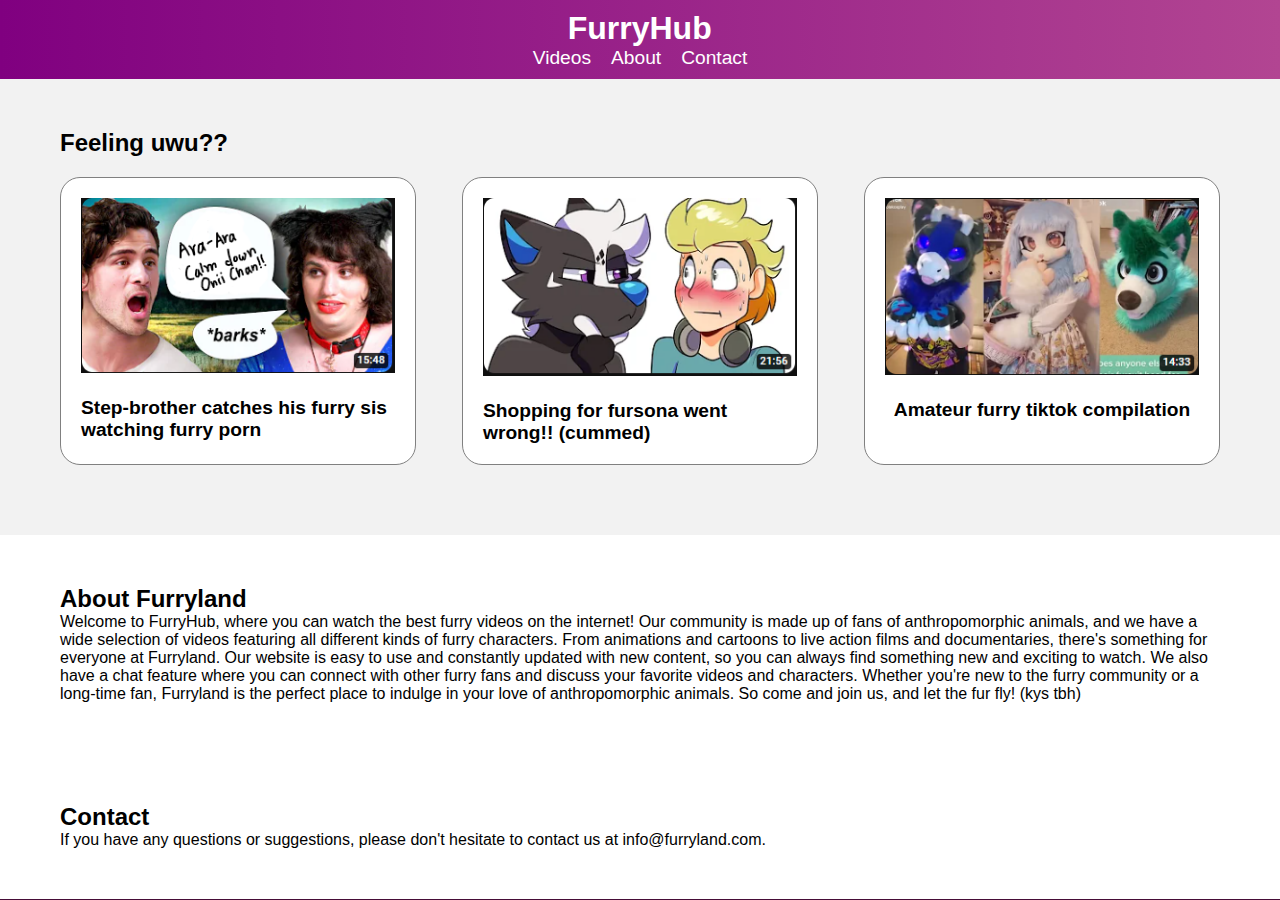
<file: index.html>
<!DOCTYPE html>
<html>
<head>
  <title>Furryland</title>
  <link rel="stylesheet" href="style.css">
</head>
<body>
  <header>
    <div class="container">
      <h1 class="logo">FurryHub</h1>
      <nav>
        <ul>
          <li><a href="#videos">Videos</a></li>
          <li><a href="#about">About</a></li>
          <li><a href="#contact">Contact</a></li>
        </ul>
      </nav>
    </div>
  </header>
  <main>
    <section id="videos">
      <div class="container">
        <h2>Feeling uwu??</h2>
        <div class="videos-grid">
          <div class="video-thumbnail">
            <a href="https://www.youtube.com/watch?v=jBT4_Cx5ihs"><img src="furry1.png"></a>
            <h3>Step-brother catches his furry sis watching furry porn</h3>
          </div>
          <div class="video-thumbnail">
            <a href="https://www.youtube.com/watch?v=Bi-oY8nxBa0"><img src="furry2.png"></a>
            <h3>Shopping for fursona went wrong!! (cummed)</h3>
          </div>
          <div class="video-thumbnail">
            <a href="https://www.youtube.com/watch?v=hx7unvy7osU"><img src="furry3.png"></a>
            <h3>Amateur furry tiktok compilation</h3>
          </div>
        </div>
      </div>
    </section>
    <section id="about">
      <div class="container">
        <h2>About Furryland</h2>
        <p>Welcome to FurryHub, where you can watch the best furry videos on the internet! Our community is made up of fans of anthropomorphic animals, and we have a wide selection of videos featuring all different kinds of furry characters. From animations and cartoons to live action films and documentaries, there's something for everyone at Furryland.

          Our website is easy to use and constantly updated with new content, so you can always find something new and exciting to watch. We also have a chat feature where you can connect with other furry fans and discuss your favorite videos and characters.
          
          Whether you're new to the furry community or a long-time fan, Furryland is the perfect place to indulge in your love of anthropomorphic animals. So come and join us, and let the fur fly!
          (kys tbh)
        </p>
      </div>
    </section>
    <section id="contact">
      <div class="container">
        <h2>Contact</h2>
        <p>If you have any questions or suggestions, please don't hesitate to contact us at info@furryland.com.</p>
      </div>
    </section>
  </main>
  <footer>
    <div class="container">
      <p></p>
    </div>
  </footer>
</body>
</html>
</file>
<file: style.css>
* {
    box-sizing: border-box;
    margin: 0;
    padding: 0;
  }
  
  body {
    font-family: 'Poppins', sans-serif;
    background: linear-gradient(rgb(70, 12, 55), rgb(49, 13, 70));
  }
  .main {
    padding: 0 20px;
  }
  .container {
    max-width: 1200px;
    margin: 0 auto;
    padding: 0 20px;
  }
  
  header {
    background: linear-gradient(to right, #800080, #b24592);
    color: white;
    display: flex;
    align-items: center;
    justify-content: space-between;
    padding: 10px;
  }
  
  .logo {
    font-size: 2em;
    font-weight: bold;
    margin-left: 45px;
  }
  
  nav {
    display: flex;
  }
  
  nav ul {
    list-style: none;
    display: flex;
  }
  
  nav li {
    margin: 0 10px;
  }
  
  nav a {
    color: white;
    text-decoration: none;
    font-size: 1.2em;
  }
  
  nav a:hover {
    color: rgba(255, 255, 255, 0.7);
  }
  
  main {
    background-color: rgb(255, 255, 255);
  }
  
  section {
    padding: 50px 0;
  }
  
  section#videos {
    background-color: #f2f2f2;
  }
  
  .videos-grid {
    display: flex;
    flex-wrap: wrap;
    justify-content: space-between;
    margin: 0 -20px;
  }
  
  .video-thumbnail {
    background-color: white;
    border-radius: 20px;
    border: 1px solid gray;
    display: flex;
    flex-direction: column;
    align-items: center;
    width: calc(33% - 40px);
    margin: 20px;
    padding: 20px;
    transition: all 0.2s;
  }
  
  .video-thumbnail:hover {
    transform: scale(1.1);
    box-shadow: 0 0 10px rgba(0, 0, 0, 0.2);
  }
  
  .video-thumbnail img {
    width: 100%;
    height: auto;
    margin-bottom: 20px;
  }
  
  .video-thumbnail h3 {
    margin: 0;
    font-size: 1.2em;
    font-weight: bold;
  }
  
  .video-thumbnail p {
    margin: 10px 0 0;
    font-size: 0.8em;
    color: gray;
  }
</file>
